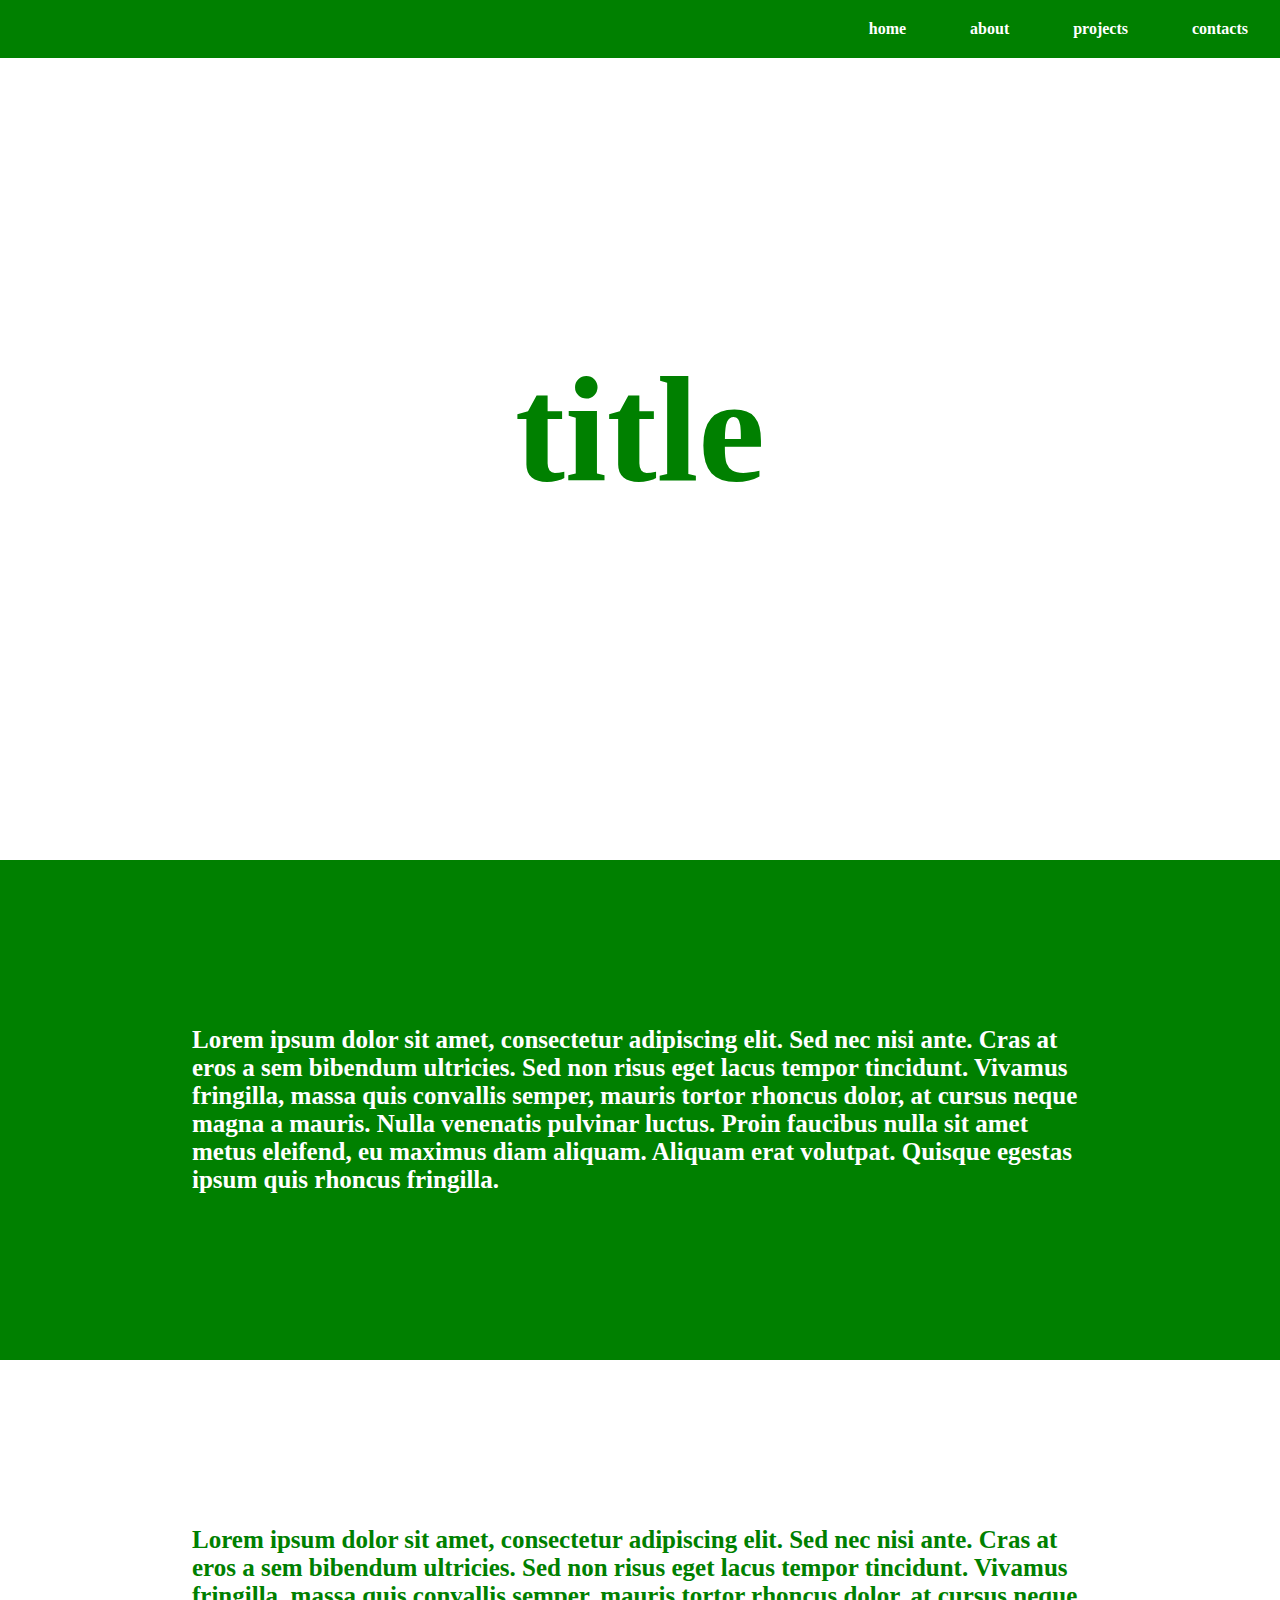
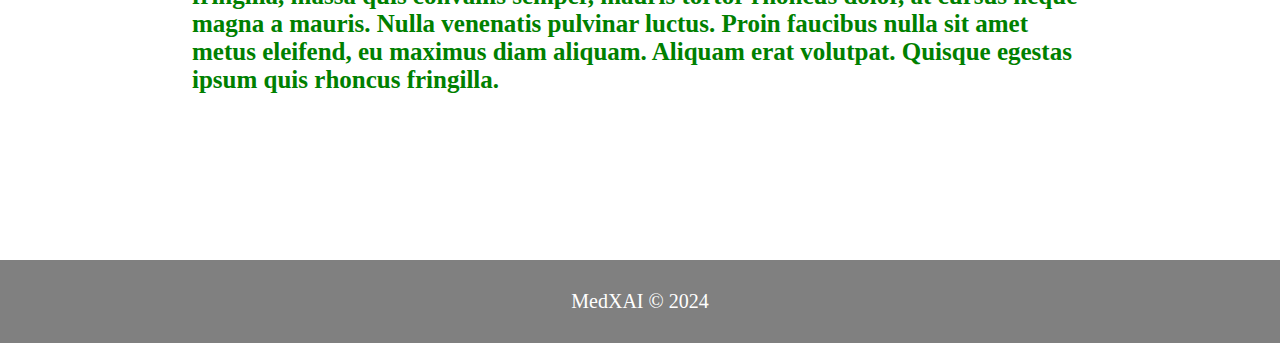
<file: index.html>
<!DOCTYPE html>
<html>
    <head>
        <meta charset="UTF-8">
        <meta name="viewport" content="width=device-width, initial-scale=1.0">
        <title>MedXAI</title>
        <link rel="stylesheet" href="style.css">
    </head>
    
    <body>
        <header>
            <nav>
                <ul>
                <li><a href="index.html">home</a></li>
                <li><a href="about.html">about</a></li>
                <li><a href="projects.html">projects</a></li>
                <li><a href="contacts.html">contacts</a></li>
                </ul>
            </nav>
        </header>

        <div class="first">
            <h1>title</h1>
        </div>

        <div class="second">
            <h2> Lorem ipsum dolor sit amet, consectetur adipiscing elit. Sed nec nisi ante. Cras at eros a sem bibendum ultricies. Sed non risus eget lacus tempor tincidunt. Vivamus fringilla, massa quis convallis semper, mauris tortor rhoncus dolor, at cursus neque magna a mauris. Nulla venenatis pulvinar luctus. Proin faucibus nulla sit amet metus eleifend, eu maximus diam aliquam. Aliquam erat volutpat. Quisque egestas ipsum quis rhoncus fringilla. 
            </h2>
        </div>

        <div class="third">
            <h2>Lorem ipsum dolor sit amet, consectetur adipiscing elit. Sed nec nisi ante. Cras at eros a sem bibendum ultricies. Sed non risus eget lacus tempor tincidunt. Vivamus fringilla, massa quis convallis semper, mauris tortor rhoncus dolor, at cursus neque magna a mauris. Nulla venenatis pulvinar luctus. Proin faucibus nulla sit amet metus eleifend, eu maximus diam aliquam. Aliquam erat volutpat. Quisque egestas ipsum quis rhoncus fringilla.
            </h2>
        </div>

        <footer>
            <p>MedXAI &copy; 2024</p>
        </footer>

    </body>
</html>
</file>
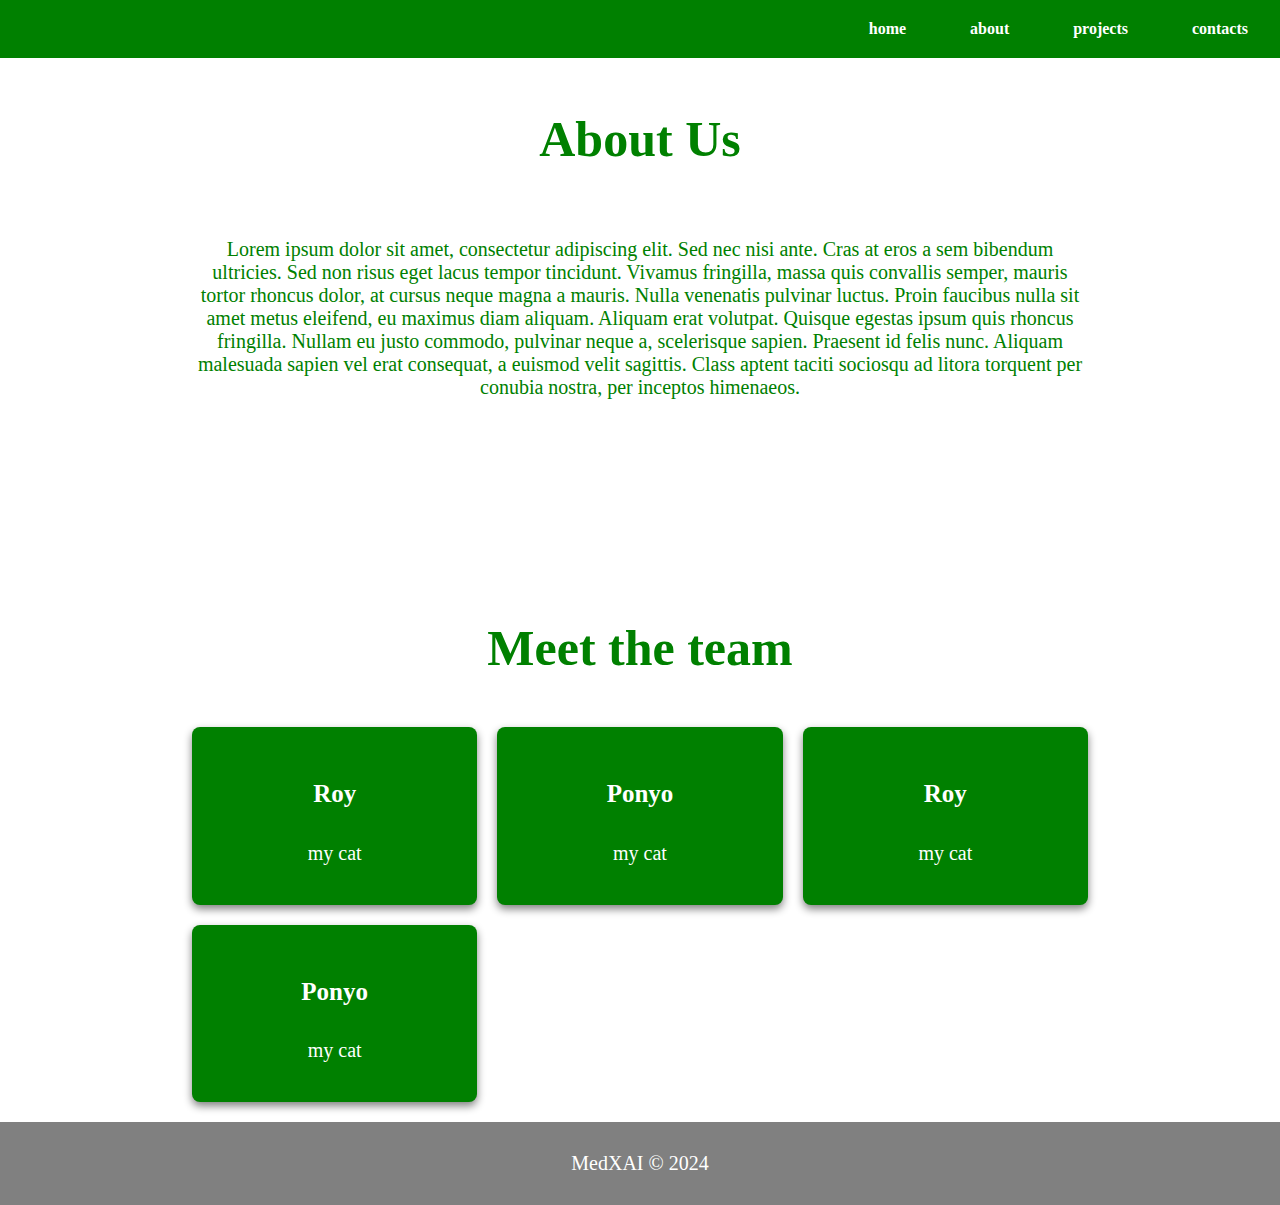
<file: about.html>
<!DOCTYPE html>
<html>
    <head>
        <meta charset="UTF-8">
        <meta name="viewport" content="width=device-width, initial-scale=1.0">
        <title>MedXAI</title>
        <link rel="stylesheet" href="style.css">
    </head>
    
    <body>
        <header>
            <nav>
                <ul>
                <li><a href="index.html">home</a></li>
                <li><a href="about.html">about</a></li>
                <li><a href="projects.html">projects</a></li>
                <li><a href="contacts.html">contacts</a></li>
                </ul>
            </nav>
        </header>
        <div class="first2">
            <h3>About Us</h3>
            <p>Lorem ipsum dolor sit amet, consectetur adipiscing elit. Sed nec nisi ante. Cras at eros a sem bibendum ultricies. Sed non risus eget lacus tempor tincidunt. Vivamus fringilla, massa quis convallis semper, mauris tortor rhoncus dolor, at cursus neque magna a mauris. Nulla venenatis pulvinar luctus. Proin faucibus nulla sit amet metus eleifend, eu maximus diam aliquam. Aliquam erat volutpat. Quisque egestas ipsum quis rhoncus fringilla. Nullam eu justo commodo, pulvinar neque a, scelerisque sapien. Praesent id felis nunc. Aliquam malesuada sapien vel erat consequat, a euismod velit sagittis. Class aptent taciti sociosqu ad litora torquent per conubia nostra, per inceptos himenaeos.
            </p>
        </div>
        <section>
            <h3>Meet the team</h3>
            <div id="team">
                <div class="teammember">
                    <h4>Roy</h4>
                    <p>my cat</p>
                </div>
                <div class="teammember">
                    <h4>Ponyo</h4>
                    <p>my cat</p>
                </div>
                <div class="teammember">
                    <h4>Roy</h4>
                    <p>my cat</p>
                </div>
                <div class="teammember">
                    <h4>Ponyo</h4>
                    <p>my cat</p>
                </div>
            </div>
        </section>
        <footer>
            <p>MedXAI &copy; 2024</p>
        </footer>
    </body>
</html>
</file>
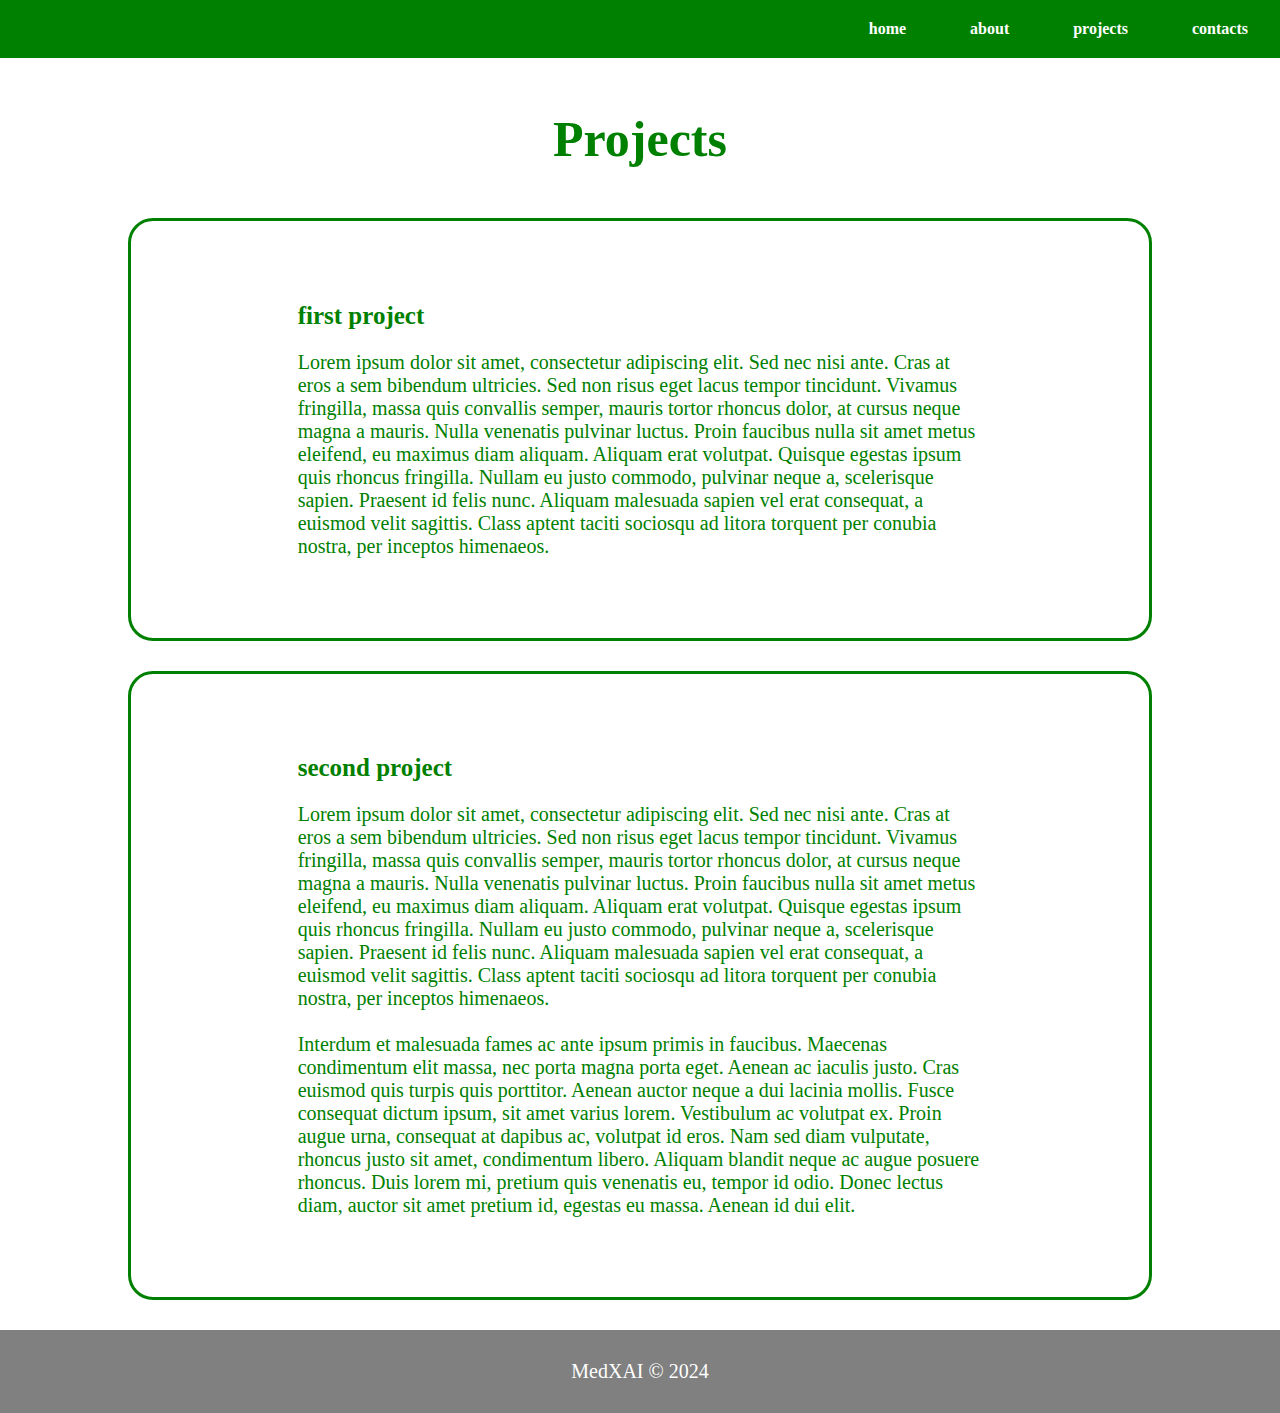
<file: projects.html>
<!DOCTYPE html>
<html lang="en">
<head>
    <meta charset="UTF-8">
    <meta name="viewport" content="width=device-width, initial-scale=1.0">
    <title>Document</title>
    <link rel="stylesheet" href="style.css">
</head>
<body>
    <header>
        <nav>
            <ul>
            <li><a href="index.html">home</a></li>
            <li><a href="about.html">about</a></li>
            <li><a href="projects.html">projects</a></li>
            <li><a href="contacts.html">contacts</a></li>
            </ul>
        </nav>
    </header>
    <div class="first3">
        <h3>Projects</h3>
    </div>
    <div class="project">
        <h2>first project</h2>
        <p>Lorem ipsum dolor sit amet, consectetur adipiscing elit. Sed nec nisi ante. Cras at eros a sem bibendum ultricies. Sed non risus eget lacus tempor tincidunt. Vivamus fringilla, massa quis convallis semper, mauris tortor rhoncus dolor, at cursus neque magna a mauris. Nulla venenatis pulvinar luctus. Proin faucibus nulla sit amet metus eleifend, eu maximus diam aliquam. Aliquam erat volutpat. Quisque egestas ipsum quis rhoncus fringilla. Nullam eu justo commodo, pulvinar neque a, scelerisque sapien. Praesent id felis nunc. Aliquam malesuada sapien vel erat consequat, a euismod velit sagittis. Class aptent taciti sociosqu ad litora torquent per conubia nostra, per inceptos himenaeos.
        </p>
    </div>
    <div class="project">
        <h2>second project</h2>
        <p>Lorem ipsum dolor sit amet, consectetur adipiscing elit. Sed nec nisi ante. Cras at eros a sem bibendum ultricies. Sed non risus eget lacus tempor tincidunt. Vivamus fringilla, massa quis convallis semper, mauris tortor rhoncus dolor, at cursus neque magna a mauris. Nulla venenatis pulvinar luctus. Proin faucibus nulla sit amet metus eleifend, eu maximus diam aliquam. Aliquam erat volutpat. Quisque egestas ipsum quis rhoncus fringilla. Nullam eu justo commodo, pulvinar neque a, scelerisque sapien. Praesent id felis nunc. Aliquam malesuada sapien vel erat consequat, a euismod velit sagittis. Class aptent taciti sociosqu ad litora torquent per conubia nostra, per inceptos himenaeos.<br />
            <br />Interdum et malesuada fames ac ante ipsum primis in faucibus. Maecenas condimentum elit massa, nec porta magna porta eget. Aenean ac iaculis justo. Cras euismod quis turpis quis porttitor. Aenean auctor neque a dui lacinia mollis. Fusce consequat dictum ipsum, sit amet varius lorem. Vestibulum ac volutpat ex. Proin augue urna, consequat at dapibus ac, volutpat id eros. Nam sed diam vulputate, rhoncus justo sit amet, condimentum libero. Aliquam blandit neque ac augue posuere rhoncus. Duis lorem mi, pretium quis venenatis eu, tempor id odio. Donec lectus diam, auctor sit amet pretium id, egestas eu massa. Aenean id dui elit.
        </p> 
    </div>
    <footer>
        <p>MedXAI &copy; 2024</p>
    </footer>
</body>
</html>
</file>
<file: style.css>
body {
    font-family: Georgia, 'Times New Roman', Times, serif;
    box-sizing: border-box;
    /*fixed background color not filling the whole div*/
    margin: 0px;
    padding: 0px;
}
nav ul {
    list-style-type: none;
    margin: 0;
    padding: 0;
    background-color: green;
    display: flex;
    justify-content: flex-end;
    position: fixed;
    top: 0;
    width: 100%;
}

nav li{
    margin: 20px;
}
nav li a {
    display: block;
    color: white;
    padding: 0px 12px;  
    font-weight: bold;
    text-decoration: none;
    position: relative;

}
a:hover {
    color: lightblue;
    border-bottom: 2px solid lightblue;
}
h1 {
    font-weight:bold;
    font-size: 150px;
    color: green;
    
}
h2 {
    font-size: 25px;
    margin-left: 15%;
    margin-right: 15%;
}
h3 {
    font-size: 50px;
    text-align: center;
    color: green;
}
h4 {
    font-size: 25px;
}
p {
    font-size: 20px;
    margin-left: 15%;
    margin-right: 15%;
}
section {
    margin-bottom: 20px;
    background-color: white;
    border-radius: 8px;
}

.first {
    height: 860px;
    width: 100%;
    align-items: center;
    justify-content: center;
    display: flex;
}
.second {
    height: 500px;
    align-items: center;
    display: flex;
    background-color: green;
    color: white;
    justify-content: center;
}
.third {
    height: 500px;
    align-items: center;
    display: flex;
    background-color: white;
    justify-content: center;
    color: green;
}
.first2 {
    display: flex;
    margin-top: 60px;
    align-items: center;
    justify-content: center;
    color: green;
    text-align: center;
    flex-direction: column;
    margin-bottom: 200px;
}

.first3 {
    display: flex;
    margin-top: 60px;
    align-items: center;
    justify-content: center;
    color: green;
    text-align: center;
    flex-direction: column;
}
#team {
    display: grid;
    grid-template-columns: repeat(auto-fill, minmax(250px,1fr));
    gap: 20px;
    overflow: hidden;
    margin-left: 15%;
    margin-right: 15%;
    overflow: visible; /*shadow on the div container was cut off*/
}
.teammember {
    background-color: green;
    color: white;
    padding: 20px;
    border-radius: 8px;
    text-align: center;
    box-shadow: 0 4px 8px gray;
}
.project {
    border-style: solid;
    padding: 60px 20px;
    border-color: green;
    border-radius: 25px;
    margin-left: 10%;
    margin-right: 10%;
    color: green;
    margin-bottom: 30px;
}
footer {
    background-color: gray;
    color: white;
    text-align: center;
    padding: 10px 0;
    width: 100%;
}
</file>
